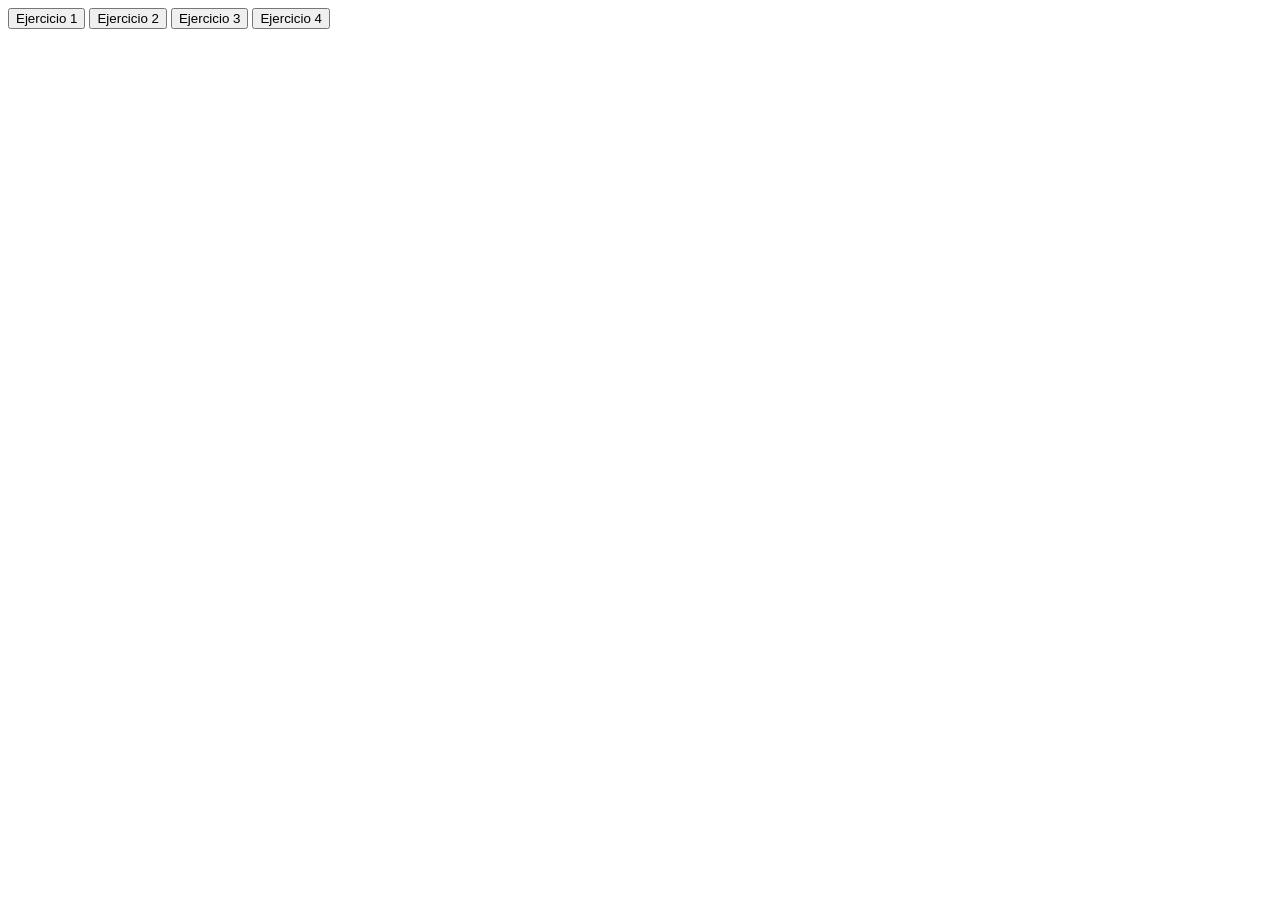
<file: index.html>
<!DOCTYPE html>
     <head>
        <script src="ejercicio.js"></script>
    </head>
    <body>
        <button onclick="ejecutar(1)">Ejercicio 1</button>
        <button onclick="ejecutar(2)">Ejercicio 2</button>
        <button onclick="ejecutar(3)">Ejercicio 3</button>
        <button onclick="ejecutar(4)">Ejercicio 4</button>
        
    </body>

</html>
</file>
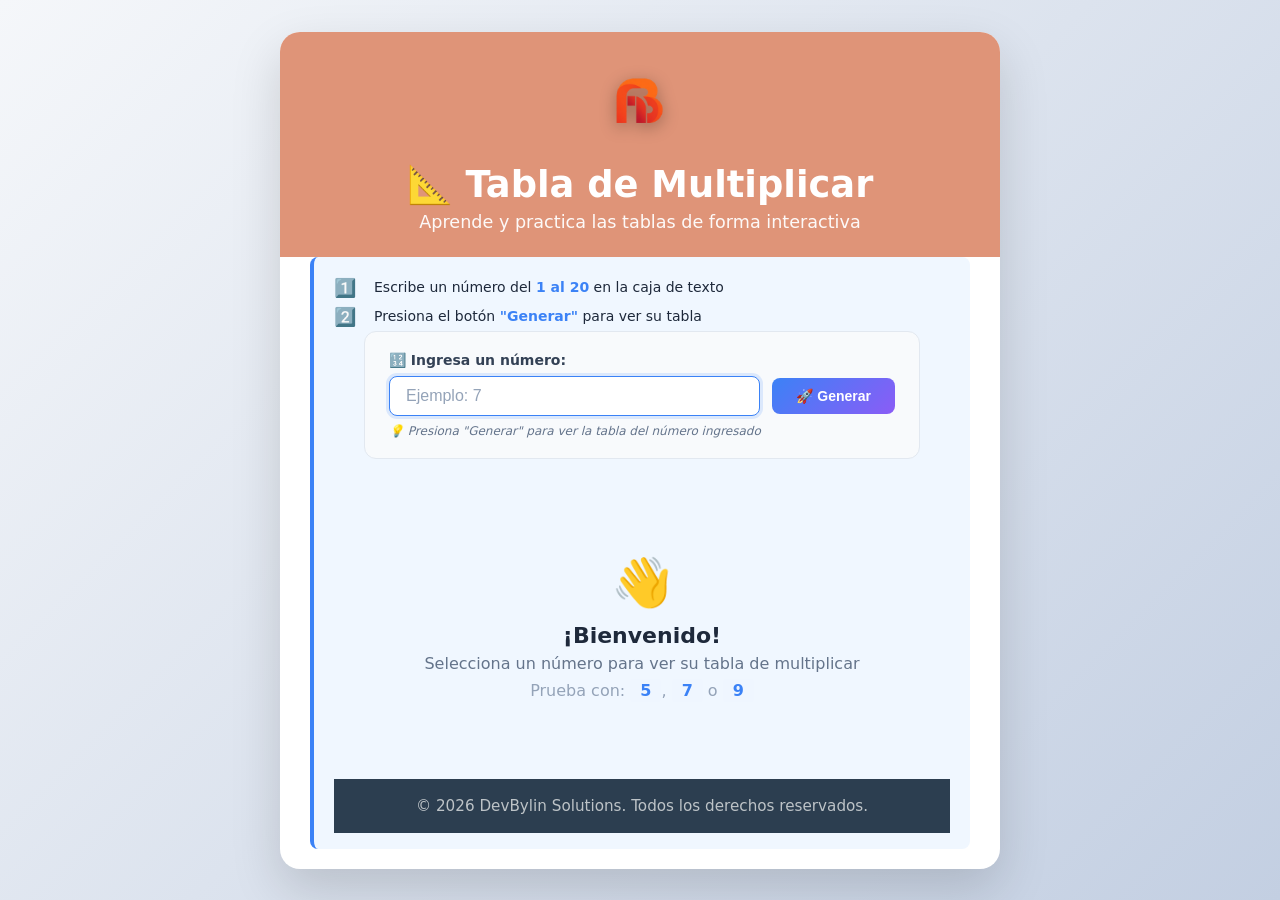
<file: tablas/index.html>
<!DOCTYPE html>
<html lang="es">
<head>
    <meta charset="UTF-8">
    <meta name="viewport" content="width=device-width, initial-scale=1.0">
    <title>Tabla de Multiplicar Interactiva</title>
    <link rel="stylesheet" href="multiplicar.css">
</head>
<body>
    <div class="contenedor">
        <!-- Header -->
        <header>
            <img src="icono.png" alt="Logo DevBylin">
            <h1>📐 Tabla de Multiplicar</h1>
            <p class="subtitle">Aprende y practica las tablas de forma interactiva</p>
        </header>

        <!-- ✅ PASO 1: Instrucciones claras -->
        <div class="instrucciones">
            <div class="instruccion-item">
                <span class="instruccion-icon">1️⃣</span>
                <span class="instruccion-texto">Escribe un número del <strong>1 al 20</strong> en la caja de texto</span>
            </div>
            <div class="instruccion-item">
                <span class="instruccion-icon">2️⃣</span>
                <span class="instruccion-texto">Presiona el botón <strong>"Generar"</strong> para ver su tabla</span>
        </div>

        <!-- ✅ PASO 2: Caja de texto con mensaje de ayuda -->
        <section class="input-section">
            <label for="txtNumero" class="input-label">🔢 Ingresa un número:</label>
            <div class="input-group">
                <input type="text" id="txtNumero" class="input-caja" placeholder="Ejemplo: 7" autofocus>
                <button class="btn-generar" onclick="generarTablaPersonalizada()">🚀 Generar</button>
            </div>
            <p class="input-ayuda">💡 <span id="mensajeAyuda">Presiona "Generar" para ver la tabla del número ingresado</span></p>
        </section>

        <!-- Contenido Principal -->
        <main>
            <div id="contenedorTabla">
                <div class="mensaje-inicial">
                    <span class="mensaje-icono">👋</span>
                    <h3>¡Bienvenido!</h3>
                    <p>Selecciona un número para ver su tabla de multiplicar</p>
                    <p class="mensaje-ejemplo">Prueba con: <strong>5</strong>, <strong>7</strong> o <strong>9</strong></p>
                </div>
            </div>
        </main>

        <!-- Footer -->
        <footer>
            <p>&copy; 2026 DevBylin Solutions. Todos los derechos reservados.</p>
        </footer>
    </div>

    <script src="multiplicar.js"></script>
</body>
</html>
</file>
<file: tablas/multiplicar.css>
/* ============================================
   RESET Y BASE
   ============================================ */
* {
    margin: 0;
    padding: 0;
    box-sizing: border-box;
}

body {
    font-family: 'Segoe UI', system-ui, sans-serif;
    background: linear-gradient(135deg, #f5f7fa 0%, #c3cfe2 100%);
    min-height: 100vh;
    display: flex;
    flex-direction: column;
    align-items: center;
    justify-content: center;
    padding: 20px;
    color: #333;
}

/* ============================================
   CONTENEDOR PRINCIPAL
   ============================================ */
.contenedor {
    background: white;
    max-width: 720px;
    width: 100%;
    border-radius: 20px;
    box-shadow: 0 20px 50px rgba(0, 0, 0, 0.15);
    overflow: hidden;
}

/* ============================================
   HEADER
   ============================================ */
header {
    background: linear-gradient(135deg, #df9478, #df9478);
    color: white;
    padding: 25px;
    text-align: center;
}

header img {
    width: 90px;
    margin-bottom: 12px;
    filter: drop-shadow(0 4px 8px rgba(0, 0, 0, 0.3));
}

header h1 {
    font-size: 2.3rem;
    font-weight: 700;
    margin-bottom: 6px;
}

.subtitle {
    font-size: 1.1rem;
    opacity: 0.95;
}

/* ============================================
   BOTÓN PROBAR
   ============================================ */
.btn-probar {
    margin: 20px auto;
    display: block;
    background: #e18b0b;
    color: white;
    border: none;
    padding: 14px 45px;
    font-size: 1.15rem;
    font-weight: 600;
    border-radius: 50px;
    cursor: pointer;
    transition: all 0.4s ease;
    box-shadow: 0 8px 20px rgba(44, 62, 80, 0.3);
}

.btn-probar:hover {
    background: #1a252f;
    transform: translateY(-5px) scale(1.05);
    box-shadow: 0 12px 25px rgba(44, 62, 80, 0.4);
}

/* ============================================
   MAIN
   ============================================ */
main {
    padding: 35px 30px;
}

/* ============================================
   TABLA DINÁMICA
   ============================================ */
.tablaMultiplicar {
    width: 100%;
    border-collapse: collapse;
    border-radius: 12px;
    overflow: hidden;
    margin-top: 15px;
}

.tablaMultiplicar thead th {
    background: #334155;
    color: #f8fafc;
    padding: 12px 15px;
    font-size: 14px;
    text-transform: uppercase;
    letter-spacing: 1px;
    font-weight: 700;
    text-align: center;
}

.tablaMultiplicar tbody td {
    padding: 10px 15px;
    text-align: center;
    border-bottom: 1px solid #e2e8f0;
    font-size: 16px;
    color: #044caa;
}

.tablaMultiplicar tbody tr:hover {
    background: #f1f5f9;
}

.tablaMultiplicar tbody tr:last-child td {
    border-bottom: none;
}

/* ============================================
   TÍTULO DE LA TABLA
   ============================================ */
.tabla-titulo {
    text-align: center;
    font-size: 24px;
    font-weight: 700;
    color: #0f172a;
    margin: 15px 0 10px 0;
}

/* ============================================
   SECCIÓN DE CAJA DE TEXTO
   ============================================ */
.input-section {
    background: #f8fafc;
    border-radius: 12px;
    padding: 20px 24px;
    margin: 0 30px 20px 30px;
    border: 1px solid #e2e8f0;
}

.input-label {
    display: block;
    font-size: 14px;
    font-weight: 600;
    color: #334155;
    margin-bottom: 8px;
}

.input-group {
    display: flex;
    gap: 12px;
    align-items: center;
}

.input-caja {
    flex: 1;
    padding: 10px 16px;
    border: 1.5px solid #cbd5e1;
    border-radius: 8px;
    background: #ffffff;
    color: #1e293b;
    font-size: 16px;
    font-weight: 500;
    outline: none;
    transition: all 0.3s ease;
}

.input-caja::placeholder {
    color: #94a3b8;
    font-weight: 400;
}

.input-caja:focus {
    border-color: #3b82f6;
    box-shadow: 0 0 0 3px rgba(59, 130, 246, 0.15);
}

.input-caja:hover {
    border-color: #94a3b8;
}

.btn-generar {
    padding: 10px 24px;
    background: linear-gradient(135deg, #3b82f6, #8b5cf6);
    color: white;
    border: none;
    border-radius: 8px;
    font-size: 14px;
    font-weight: 700;
    cursor: pointer;
    transition: all 0.3s ease;
    white-space: nowrap;
}

.btn-generar:hover {
    transform: translateY(-2px);
    box-shadow: 0 8px 25px -5px rgba(59, 130, 246, 0.4);
}

.btn-generar:active {
    transform: scale(0.96);
}

.input-ayuda {
    font-size: 12px;
    color: #64748b;
    margin-top: 8px;
    font-style: italic;
}

/* ============================================
   FOOTER
   ============================================ */
footer {
    background: #2c3e50;
    color: #bdc3c7;
    text-align: center;
    padding: 18px;
    font-size: 0.95rem;
}

/* ============================================
   RESPONSIVE
   ============================================ */
@media (max-width: 600px) {
    header h1 {
        font-size: 1.9rem;
    }

    main {
        padding: 25px 20px;
    }

    .input-section {
        margin: 0 20px 20px 20px;
        padding: 16px;
    }

    .tablaMultiplicar th,
    .tablaMultiplicar td {
        padding: 10px 8px;
        font-size: 14px;
    }
}

@media (max-width: 480px) {
    .input-section {
        padding: 16px;
        margin: 0 16px 16px 16px;
    }

    .input-group {
        flex-direction: column;
        gap: 10px;
    }

    .input-caja {
        width: 100%;
        font-size: 15px;
        padding: 12px 14px;
    }

    .btn-generar {
        width: 100%;
        text-align: center;
        padding: 12px;
    }

    .input-label {
        font-size: 13px;
    }
}

@media (max-width: 400px) {
    .contenedor {
        border-radius: 16px;
    }

    .input-section {
        padding: 12px;
        margin: 0 12px 12px 12px;
    }

    .input-caja {
        font-size: 14px;
        padding: 10px 12px;
    }

    .btn-generar {
        font-size: 13px;
        padding: 10px;
    }
}
/* ============================================
   INSTRUCCIONES CLARAS
   ============================================ */

.instrucciones {
    background: #f0f7ff;
    border-left: 4px solid #3b82f6;
    padding: 16px 20px;
    margin: 0 30px 20px 30px;
    border-radius: 8px;
}

.instruccion-item {
    display: flex;
    align-items: center;
    gap: 10px;
    padding: 4px 0;
    font-size: 14px;
    color: #1e293b;
}

.instruccion-icon {
    font-size: 18px;
    min-width: 30px;
}

.instruccion-texto strong {
    color: #3b82f6;
}


/* ============================================
   MENSAJE INICIAL
   ============================================ */

.mensaje-inicial {
    text-align: center;
    padding: 40px 20px;
    color: #64748b;
}

.mensaje-icono {
    font-size: 48px;
    display: block;
    margin-bottom: 12px;
}

.mensaje-inicial h3 {
    font-size: 22px;
    color: #1e293b;
    margin-bottom: 6px;
}

.mensaje-inicial p {
    font-size: 16px;
    margin: 4px 0;
}

.mensaje-ejemplo {
    font-size: 14px;
    color: #94a3b8;
    margin-top: 8px !important;
}

.mensaje-ejemplo strong {
    color: #3b82f6;
    background: #eff6ff;
    padding: 2px 10px;
    border-radius: 4px;
}

/* ============================================
   RESPONSIVE - INSTRUCCIONES
   ============================================ */

@media (max-width: 600px) {
    .instrucciones {
        margin: 0 20px 16px 20px;
        padding: 14px 16px;
    }

    .instruccion-item {
        font-size: 13px;
        padding: 3px 0;
    }

    .acciones-rapidas {
        padding: 0 20px;
    }

    .btn-probar {
        padding: 10px 28px;
        font-size: 0.9rem;
    }
}

@media (max-width: 480px) {
    .instrucciones {
        margin: 0 16px 14px 16px;
        padding: 12px 14px;
        border-left-width: 3px;
    }

    .instruccion-item {
        font-size: 12px;
        gap: 8px;
    }

    .instruccion-icon {
        font-size: 15px;
        min-width: 24px;
    }

    .mensaje-inicial {
        padding: 30px 16px;
    }

    .mensaje-inicial h3 {
        font-size: 19px;
    }

    .mensaje-inicial p {
        font-size: 14px;
    }

    .btn-probar {
        padding: 10px 20px;
        font-size: 0.85rem;
        width: 100%;
    }
}

@media (max-width: 360px) {
    .instrucciones {
        margin: 0 12px 12px 12px;
        padding: 10px 12px;
    }

    .instruccion-item {
        font-size: 11px;
    }

    .mensaje-ejemplo {
        font-size: 12px;
    }
}
/* ============================================
   BOTÓN LIMPIAR TABLA
   ============================================ */

.accion-extra {
    display: flex;
    align-items: center;
    justify-content: center;
    gap: 16px;
    margin-top: 20px;
    padding: 12px 0 4px 0;
    border-top: 1px solid #e2e8f0;
    flex-wrap: wrap;
}

.btn-limpiar {
    background: #f1f5f9;
    color: #475569;
    border: 1.5px solid #e2e8f0;
    padding: 8px 24px;
    font-size: 14px;
    font-weight: 600;
    border-radius: 8px;
    cursor: pointer;
    transition: all 0.3s ease;
    display: inline-flex;
    align-items: center;
    gap: 8px;
}

.btn-limpiar:hover {
    background: #fee2e2;
    border-color: #fca5a5;
    color: #dc2626;
    transform: translateY(-2px);
    box-shadow: 0 4px 12px rgba(220, 38, 38, 0.15);
}

.btn-limpiar:active {
    transform: scale(0.96);
}

.texto-ayuda {
    font-size: 13px;
    color: #94a3b8;
    font-style: italic;
}

/* ============================================
   RESPONSIVE - BOTÓN LIMPIAR
   ============================================ */

@media (max-width: 480px) {
    .accion-extra {
        flex-direction: column;
        gap: 10px;
    }

    .btn-limpiar {
        width: 100%;
        justify-content: center;
        padding: 10px;
        font-size: 13px;
    }

    .texto-ayuda {
        font-size: 12px;
    }
}
</file>
